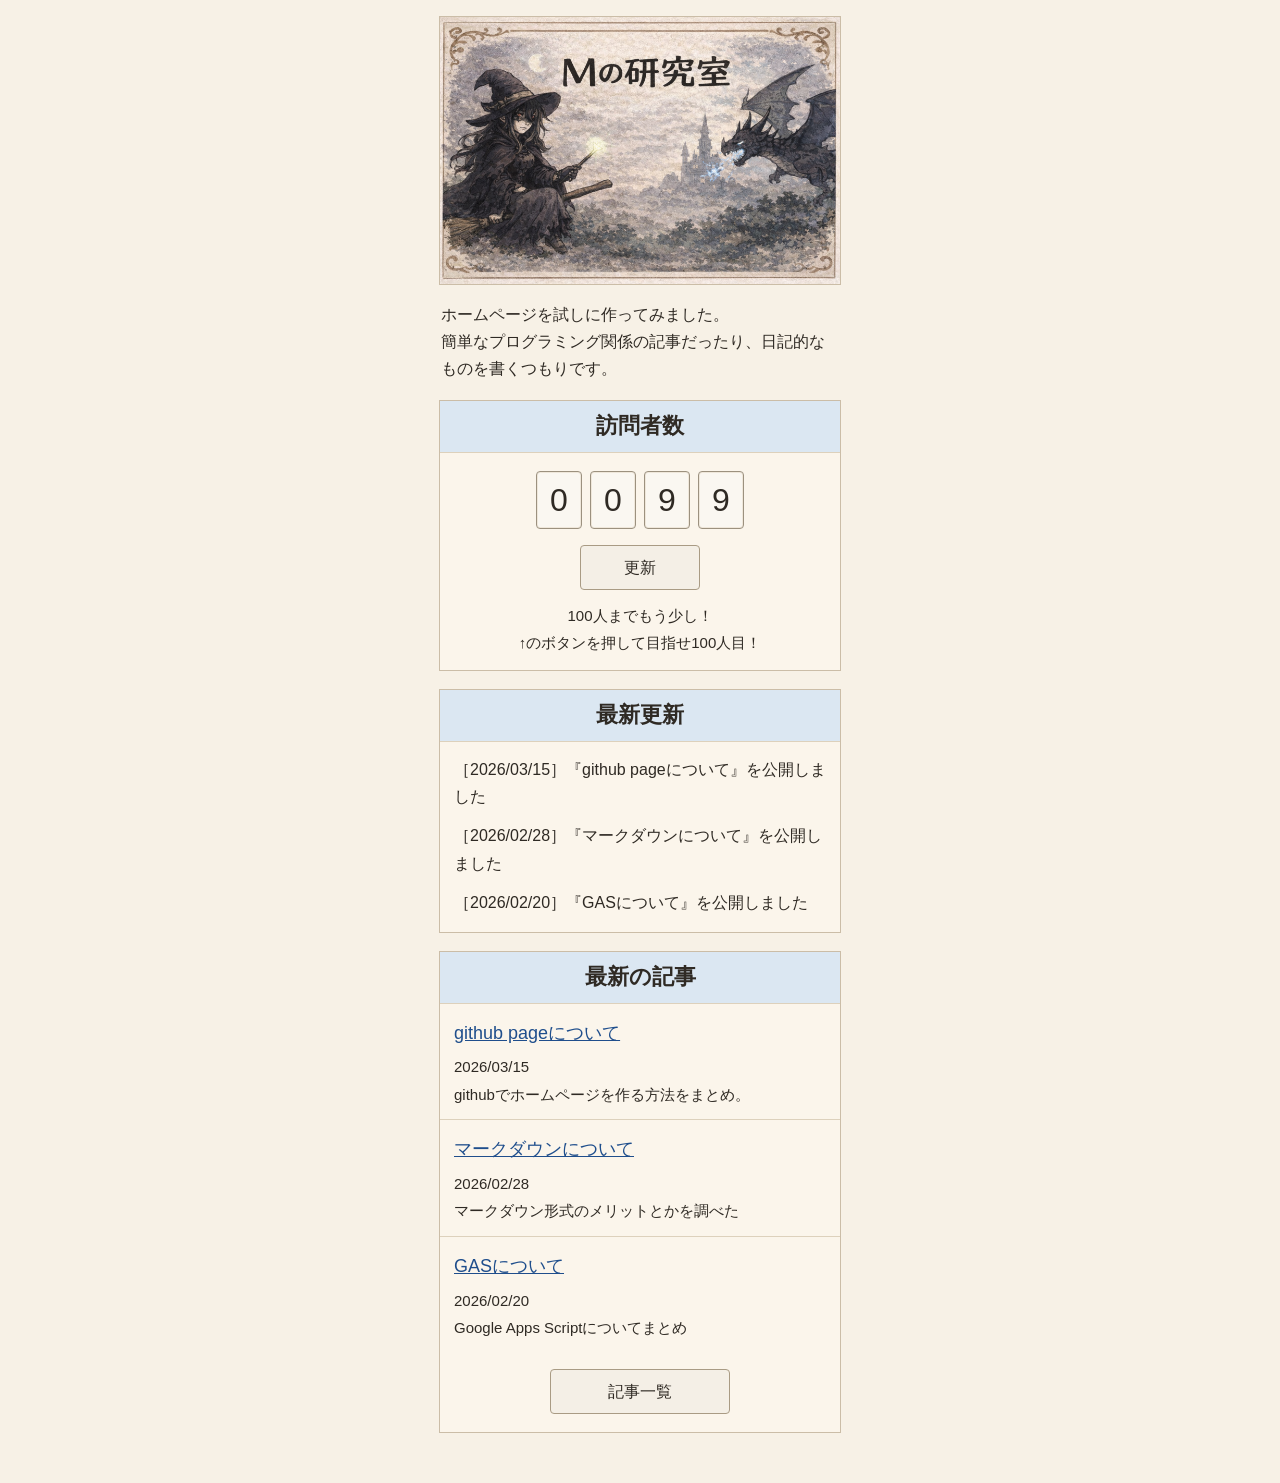
<file: her_name_is_/index.html>
<!DOCTYPE html>
<html lang="ja">
<head>
  <meta charset="UTF-8" />
  <meta name="viewport" content="width=device-width, initial-scale=1.0" />
  <title>Mの研究室</title>
  <link rel="stylesheet" href="./style.css" />
</head>
<body>
  <main class="page" id="mainPage">
    <header class="hero">
      <div class="hero-image-wrap">
        <img
          src="../assets/images/banner_m_lab.png"
          alt="Mの研究室 バナー"
          class="hero-image"
        />
      </div>
    </header>

    <section class="owner-message box">
      <p>
        ホームページを試しに作ってみました。<br />
        簡単なプログラミング関係の記事だったり、日記的なものを書くつもりです。
      </p>
    </section>

    <section class="counter-section box" id="counterSection">
      <h2 class="section-title section-title-blue">訪問者数</h2>

      <div
        class="counter-display"
        id="visitorCounter"
        aria-label="訪問者数 99"
      >
        <span>0</span>
        <span>0</span>
        <span>9</span>
        <span>9</span>
      </div>

      <button
        type="button"
        class="update-button"
        id="updateButton"
        aria-label="訪問者数を更新"
      >
        更新
      </button>

      <p class="counter-note">
        100人までもう少し！<br />
        ↑のボタンを押して目指せ100人目！
      </p>
    </section>

    <section class="updates box">
      <h2 class="section-title section-title-blue">最新更新</h2>
      <ul class="update-list">
        <li>［2026/03/15］『github pageについて』を公開しました</li>
        <li>［2026/02/28］『マークダウンについて』を公開しました</li>
        <li>［2026/02/20］『GASについて』を公開しました</li>
      </ul>
    </section>

    <section class="articles box">
      <h2 class="section-title section-title-blue">最新の記事</h2>

      <article class="article-card">
        <a href="javascript:void(0);" class="article-title">github pageについて</a>
        <p class="article-date">2026/03/15</p>
        <p class="article-summary">githubでホームページを作る方法をまとめ。</p>
      </article>

      <article class="article-card">
        <a href="javascript:void(0);" class="article-title">マークダウンについて</a>
        <p class="article-date">2026/02/28</p>
        <p class="article-summary">マークダウン形式のメリットとかを調べた</p>
      </article>

      <article class="article-card">
        <a href="javascript:void(0);" class="article-title">GASについて</a>
        <p class="article-date">2026/02/20</p>
        <p class="article-summary">Google Apps Scriptについてまとめ</p>
      </article>

      <div class="article-list-button-wrap">
        <button type="button" class="article-list-button">記事一覧</button>
      </div>
    </section>
  </main>

  <!-- オーバーレイ演出層 -->
  <div id="effectLayer" class="effect-layer hidden">
    <div id="effectMask" class="effect-mask"></div>

    <div id="effectContent" class="effect-content">
      <!-- ここにJSで各ポップアップ・UIを出す -->
    </div>

    <div id="girlStage" class="girl-stage hidden">
      <div class="girl-mask"></div>
      <img
        id="sayaImage"
        class="saya-image"
        src="../assets/images/saya_standing.png"
        alt="サヤ"
      />
      <div id="dialogWindow" class="dialog-window hidden">
        <p id="dialogText" class="dialog-text"></p>
        <p id="dialogHint" class="dialog-hint hidden">タップで次へ</p>
      </div>
    </div>
  </div>

  <script src="./script.js"></script>
</body>
</html>
</file>
<file: her_name_is_/style.css>
@charset "UTF-8";

:root {
  --bg: #f7f1e6;
  --line: #cbbda7;
  --line-soft: #ddd1bc;
  --text: #2f2a24;
  --blue-header: #dbe7f2;
  --link: #1f4e8c;
  --button-bg: #f4efe6;
  --button-border: #a99b84;
  --counter-bg: #faf7f1;
  --counter-border: #9c917f;
}

* {
  box-sizing: border-box;
}

html {
  font-size: 16px;
  -webkit-text-size-adjust: 100%;
  text-size-adjust: 100%;
}

body {
  margin: 0;
  font-family: "メイリオ", Meiryo, sans-serif;
  background: var(--bg);
  color: var(--text);
  line-height: 1.7;
  overflow-x: hidden;
}

img {
  display: block;
  max-width: 100%;
}

button {
  font: inherit;
}

.page {
  width: 100%;
  max-width: 430px;
  margin: 0 auto;
  padding: 16px 14px 32px;
  position: relative;
}

.hero {
  margin-bottom: 16px;
}

.hero-image-wrap {
  position: relative;
  border: 1px solid var(--line);
  background: #fbf6ee;
  overflow: hidden;
}

.hero-image {
  display: block;
  width: 100%;
  height: auto;
}

.box {
  margin-bottom: 18px;
}

.owner-message {
  padding: 0 2px;
}

.owner-message p {
  margin: 0;
  font-size: 16px;
}

.counter-section,
.updates,
.articles {
  border: 1px solid var(--line);
  background: rgba(255, 250, 242, 0.5);
}

.section-title {
  margin: 0;
  padding: 10px 12px;
  text-align: center;
  font-size: 24px;
  font-weight: 700;
  line-height: 1.4;
  border-bottom: 1px solid var(--line-soft);
  background: transparent;
}

.section-title-blue {
  background: var(--blue-header);
  font-size: 22px;
}

.counter-section {
  padding-bottom: 14px;
}

.counter-display {
  display: flex;
  justify-content: center;
  gap: 8px;
  padding: 18px 12px 12px;
}

.counter-display span {
  display: inline-flex;
  width: 46px;
  height: 58px;
  align-items: center;
  justify-content: center;
  border: 1px solid var(--counter-border);
  background: var(--counter-bg);
  font-size: 32px;
  line-height: 1;
  border-radius: 4px;
  box-shadow: inset 0 0 0 1px #efe7da;
}

.counter-display.is-100 span {
  background: #f7efe8;
  border-color: #9f7b7b;
}

.update-button {
  display: block;
  margin: 4px auto 12px;
  min-width: 120px;
  padding: 8px 20px;
  border: 1px solid var(--button-border);
  background: var(--button-bg);
  border-radius: 4px;
  color: var(--text);
  cursor: pointer;
}

.update-button:hover {
  background: #f0e8db;
}

.update-button:disabled {
  opacity: 0.7;
  cursor: default;
}

.counter-note {
  margin: 0;
  padding: 0 16px;
  text-align: center;
  font-size: 15px;
  line-height: 1.8;
}

.update-list {
  list-style: none;
  margin: 0;
  padding: 14px 14px 16px;
}

.update-list li {
  padding: 0 0 12px;
  font-size: 16px;
}

.update-list li:last-child {
  padding-bottom: 0;
}

.article-card {
  padding: 14px 14px 12px;
  border-bottom: 1px solid var(--line-soft);
}

.article-card:last-of-type {
  border-bottom: none;
}

.article-title {
  display: inline-block;
  margin-bottom: 6px;
  color: var(--link);
  font-size: 18px;
  font-weight: 400;
  text-decoration: underline;
}

.article-date {
  margin: 0 0 2px;
  font-size: 15px;
}

.article-summary {
  margin: 0;
  font-size: 15px;
}

.article-list-button-wrap {
  padding: 16px 14px 18px;
  text-align: center;
}

.article-list-button {
  min-width: 180px;
  padding: 8px 20px;
  border: 1px solid var(--button-border);
  background: var(--button-bg);
  border-radius: 4px;
  color: var(--text);
  cursor: pointer;
}

.article-list-button:hover {
  background: #f0e8db;
}

/* ===== 演出レイヤー ===== */

.hidden {
  display: none !important;
}

.effect-layer {
  position: fixed;
  inset: 0;
  z-index: 9999;
}

.effect-mask {
  position: absolute;
  inset: 0;
  background: rgba(0, 0, 0, 0.6);
}

.effect-content {
  position: absolute;
  inset: 0;
  display: flex;
  align-items: center;
  justify-content: center;
  padding: 20px;
  z-index: 10000;
}

/* ポップアップ1 */

.wordart-popup {
  text-align: center;
  max-width: 340px;
  width: 100%;
}

.wordart-title {
  margin: 0 0 16px;
  font-size: clamp(1.4rem, 5vw, 2.2rem);
  font-weight: 700;
  line-height: 1.25;
  color: #ffe66d;
  white-space: nowrap;
  text-shadow:
    0 1px 0 #b36b00,
    0 2px 0 #b36b00,
    0 3px 0 #b36b00,
    0 4px 8px rgba(0, 0, 0, 0.35);
  letter-spacing: 0.04em;
}

.wordart-subtitle {
  margin: 0;
  font-size: 16px;
  color: white;
  line-height: 1.8;
}

/* システム系 */

.system-popup,
.progress-popup,
.line-popup {
  width: 100%;
  max-width: 320px;
  border: 1px solid #8f8f8f;
  background: #f3f3f3;
  box-shadow: 0 8px 24px rgba(0, 0, 0, 0.28);
  border-radius: 4px;
  overflow: hidden;
  pointer-events: auto;
}

.system-popup-header,
.progress-popup-header,
.line-popup-header {
  padding: 8px 12px;
  background: linear-gradient(to bottom, #e9e9e9, #d9d9d9);
  border-bottom: 1px solid #b8b8b8;
  font-size: 14px;
  color: #222;
}

.system-popup-body,
.progress-popup-body,
.line-popup-body {
  padding: 18px 16px 16px;
  background: #f9f9f9;
}

.system-popup-message,
.progress-popup-message,
.line-popup-message {
  margin: 0 0 18px;
  font-size: 16px;
  color: #222;
  line-height: 1.7;
  text-align: left;
}

.system-popup-buttons,
.line-popup-buttons {
  display: flex;
  gap: 10px;
  justify-content: center;
}

.system-popup-button,
.line-popup-button {
  min-width: 88px;
  padding: 8px 14px;
  border: 1px solid #888;
  background: #ffffff;
  color: #222;
  border-radius: 3px;
  cursor: pointer;
  font: inherit;
}

.system-popup-button:hover,
.line-popup-button:hover {
  background: #efefef;
}

/* プログレス */

.progress-bar-track {
  width: 100%;
  height: 18px;
  border: 1px solid #999;
  background: white;
  overflow: hidden;
}

.progress-bar-fill {
  width: 0%;
  height: 100%;
  background: linear-gradient(to right, #66a3ff, #2d69d7);
}

.progress-percent {
  margin-top: 10px;
  text-align: right;
  font-size: 15px;
  color: #222;
}

/* 少女表示 */

.girl-stage {
  position: absolute;
  inset: 0;
  z-index: 10001;
}

.girl-mask {
  position: absolute;
  inset: 0;
  background: rgba(0, 0, 0, 0.75);
}

.saya-image {
  position: absolute;
  left: 50%;
  bottom: 140px;
  transform: translateX(-50%);
  width: min(72vw, 330px);
  opacity: 0;
  transition: opacity 1s ease;
  z-index: 2;
}

.saya-image.visible {
  opacity: 1;
}

/* テキストウィンドウ */

.dialog-window {
  position: absolute;
  left: 50%;
  bottom: 20px;
  transform: translateX(-50%);
  width: calc(100% - 24px);
  max-width: 420px;
  height: 180px;
  padding: 16px;
  background: linear-gradient(
    to bottom,
    rgba(26, 56, 103, 0.95),
    rgba(9, 25, 52, 0.96)
  );
  border: 1px solid #8ec8ff;
  box-shadow:
    0 0 0 1px rgba(180, 220, 255, 0.25) inset,
    0 0 18px rgba(70, 160, 255, 0.2);
  z-index: 3;
  display: flex;
  align-items: flex-start;
}

.dialog-text {
  margin: 0;
  width: 100%;
  height: 100%;
  color: #ffffff;
  font-size: 16px !important;
  line-height: 1.9;
  white-space: pre-wrap;
  overflow-wrap: break-word;
  overflow: hidden;
}

.dialog-hint {
  display: none !important;
}

/* プレイヤー会話 */

.player-overlay {
  position: fixed;
  inset: 0;
  z-index: 12000;
  display: flex;
  align-items: center;
  justify-content: center;
  padding: 20px;
}

.player-mask {
  position: absolute;
  inset: 0;
  background: rgba(0, 0, 0, 0.7);
}

.player-popup {
  position: relative;
  z-index: 12001;
  width: 80%;
  max-width: 320px;
  background: #1b1b1b;
  border: 1px solid #666;
  border-radius: 6px;
  padding: 14px 18px;
  text-align: center;
  color: white;
  box-shadow: 0 8px 24px rgba(0, 0, 0, 0.35);
}

.player-popup-message {
  margin: 0;
  font-size: 16px;
  line-height: 1.8;
  text-align: center;
  color: white;
}

/* 乱れ */

.page.glitch-soft {
  animation: screenShake 0.08s infinite;
  filter: contrast(1.06) brightness(0.9);
}

.page.glitch-hard {
  animation: screenShakeHard 0.05s infinite;
  filter: contrast(1.2) brightness(0.78) saturate(0.9);
}

.static-overlay {
  position: fixed;
  inset: 0;
  pointer-events: none;
  z-index: 9998;
  opacity: 0;
  background:
    repeating-linear-gradient(
      0deg,
      rgba(255,255,255,0.03) 0px,
      rgba(255,255,255,0.03) 1px,
      rgba(0,0,0,0.05) 2px,
      rgba(0,0,0,0.05) 3px
    ),
    repeating-linear-gradient(
      90deg,
      rgba(255,255,255,0.02) 0px,
      rgba(255,255,255,0.02) 2px,
      rgba(0,0,0,0.04) 3px,
      rgba(0,0,0,0.04) 5px
    );
}

.static-overlay.visible {
  opacity: 1;
}

/* 壊れたように見える演出 */

.browser-break-overlay {
  position: fixed;
  inset: 0;
  z-index: 13000;
  pointer-events: none;
  opacity: 0;
}

.browser-break-overlay.active {
  opacity: 1;
}

.browser-break-overlay::before,
.browser-break-overlay::after {
  content: "";
  position: absolute;
  inset: 0;
}

.browser-break-overlay::before {
  background:
    linear-gradient(
      90deg,
      rgba(255,0,80,0.08),
      transparent 30%,
      transparent 70%,
      rgba(0,180,255,0.08)
    );
  mix-blend-mode: screen;
}

.browser-break-overlay::after {
  background:
    repeating-linear-gradient(
      0deg,
      rgba(255,255,255,0.04) 0px,
      rgba(255,255,255,0.04) 1px,
      rgba(0,0,0,0.06) 2px,
      rgba(0,0,0,0.06) 4px
    );
}

.error-stripe {
  position: fixed;
  left: 0;
  width: 100%;
  height: 36px;
  background: rgba(255,255,255,0.08);
  z-index: 13001;
  pointer-events: none;
  opacity: 0;
}

.error-stripe.visible {
  opacity: 1;
}

.flash-white {
  position: fixed;
  inset: 0;
  background: white;
  z-index: 13002;
  pointer-events: none;
  opacity: 0;
}

.flash-white.visible {
  opacity: 0.75;
}

.page.breaking {
  animation: browserBreakShift 0.08s infinite;
  transform-origin: center center;
}

@keyframes screenShake {
  0% { transform: translate(0, 0); }
  25% { transform: translate(-1px, 1px); }
  50% { transform: translate(1px, -1px); }
  75% { transform: translate(-1px, 0); }
  100% { transform: translate(0, 0); }
}

@keyframes screenShakeHard {
  0% { transform: translate(0, 0); }
  25% { transform: translate(-3px, 2px); }
  50% { transform: translate(3px, -2px); }
  75% { transform: translate(-2px, 1px); }
  100% { transform: translate(0, 0); }
}

@keyframes browserBreakShift {
  0% {
    transform: translate(0, 0) skewX(0deg);
    filter: hue-rotate(0deg) contrast(1);
  }
  20% {
    transform: translate(-4px, 1px) skewX(-1.2deg);
    filter: hue-rotate(-12deg) contrast(1.1);
  }
  40% {
    transform: translate(5px, -2px) skewX(1deg);
    filter: hue-rotate(10deg) contrast(1.2);
  }
  60% {
    transform: translate(-2px, 2px) skewX(-0.8deg);
    filter: hue-rotate(-8deg) contrast(1.15);
  }
  80% {
    transform: translate(3px, -1px) skewX(0.8deg);
    filter: hue-rotate(8deg) contrast(1.1);
  }
  100% {
    transform: translate(0, 0) skewX(0deg);
    filter: hue-rotate(0deg) contrast(1);
  }
}

@media (max-width: 360px) {
  .section-title {
    font-size: 22px;
  }

  .section-title-blue {
    font-size: 20px;
  }

  .counter-display span {
    width: 38px;
    height: 52px;
    font-size: 27px;
  }

  .dialog-window {
    height: 168px;
  }

  .dialog-text {
    font-size: 15px !important;
  }
}
</file>
